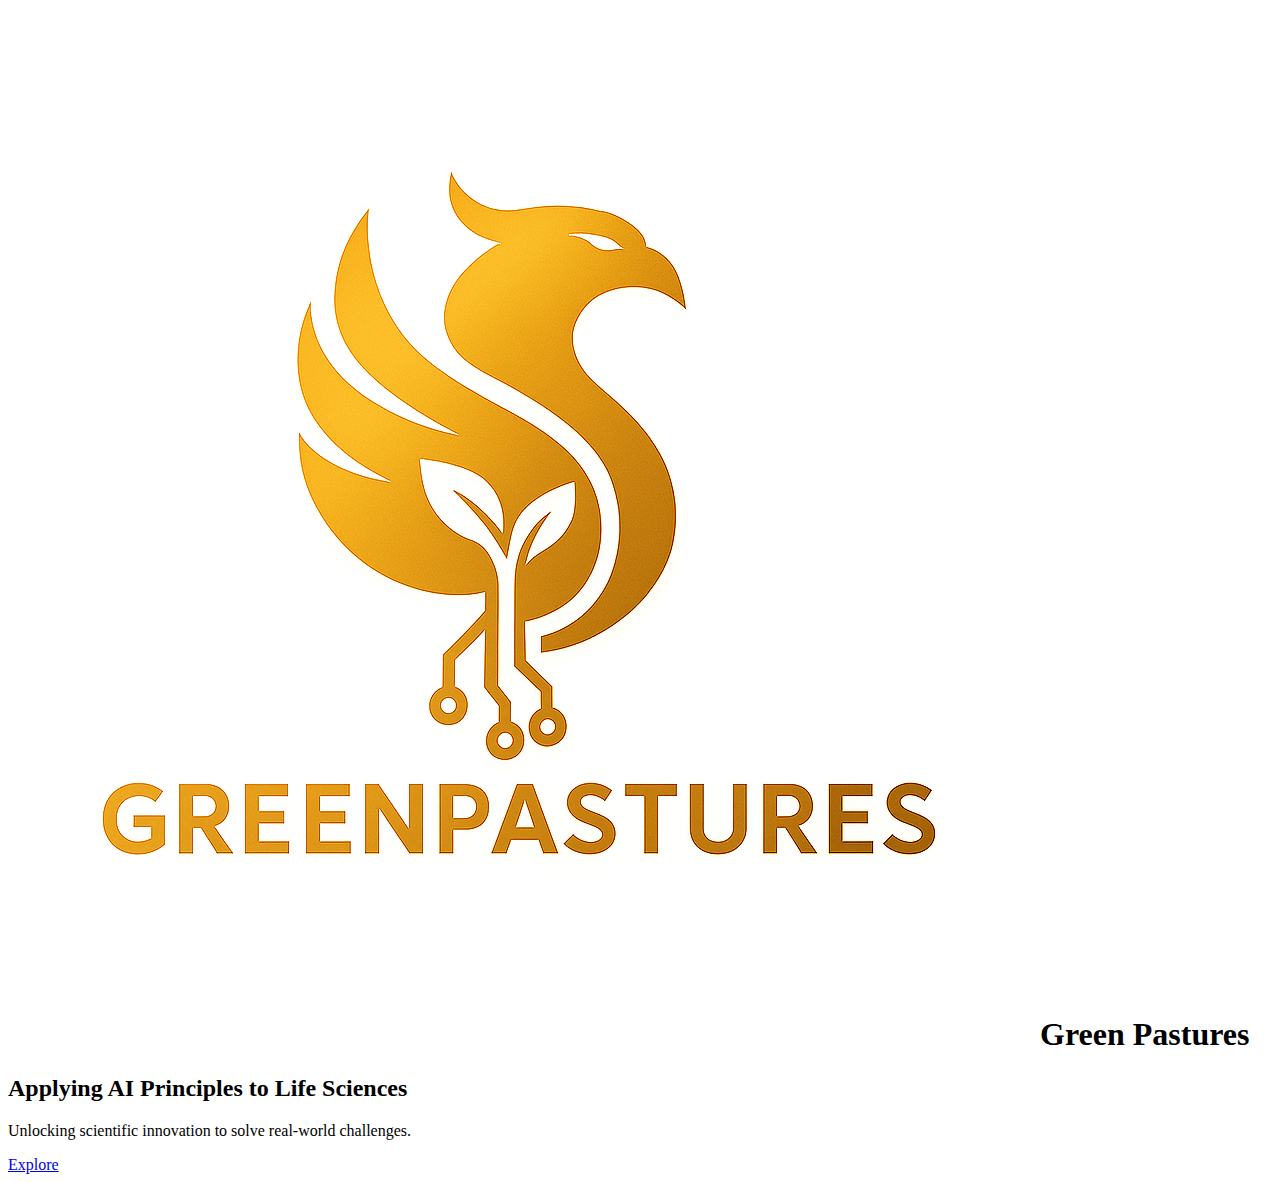
<file: index.html>
<!DOCTYPE html>
<html lang="en">
<head>
  <meta charset="UTF-8">
  <title>Green Pastures</title>
  <link rel="stylesheet" href="style.css">
</head>
<body>
  <header>
    <h1><img src="logo.png" alt="Logo"> Green Pastures</h1>
  </header>

  <section class="hero">
    <div class="hero-content">
      <h2>Applying AI Principles to Life Sciences</h2>
      <p>Unlocking scientific innovation to solve real-world challenges.</p>
      <a href="main.html" class="btn">Explore</a>
    </div>
  </section>
</body>
</html>
</file>
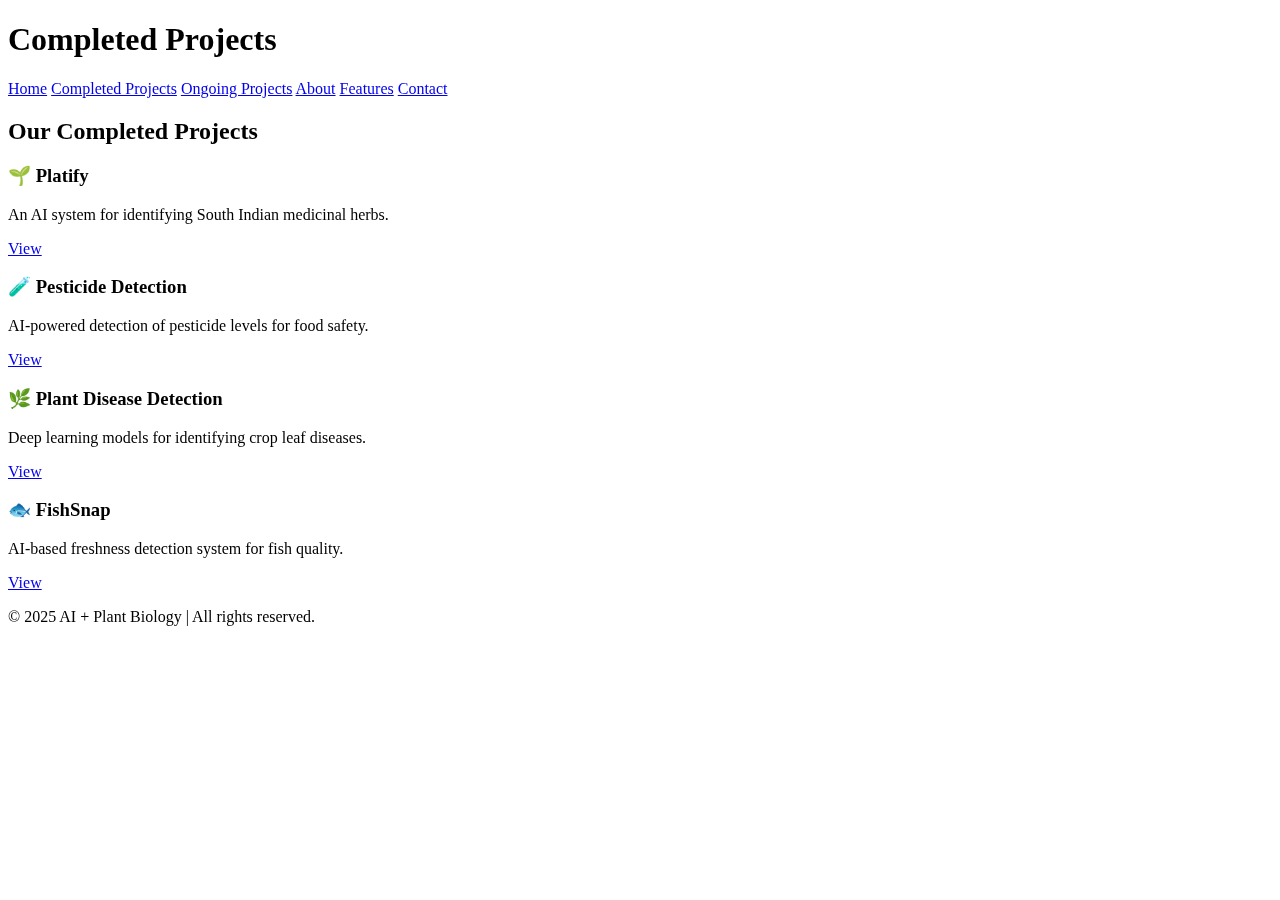
<file: completed.html>
<!DOCTYPE html>
<html lang="en">
<head>
  <meta charset="UTF-8">
  <title>Completed Projects</title>
  <link rel="stylesheet" href="style.css">

  <!-- AOS Library -->
  <link href="https://unpkg.com/aos@2.3.1/dist/aos.css" rel="stylesheet">
  <script src="https://unpkg.com/aos@2.3.1/dist/aos.js"></script>
  <script>
    document.addEventListener("DOMContentLoaded", function() {
      AOS.init({
        duration: 1000,
        once: true,
        offset: 100
      });
    });
  </script>
</head>
<body>
  <!-- Header -->
  <header data-aos="fade-down">
    <h1>Completed Projects</h1>
    <nav>
      <a href="main.html">Home</a>
      <a href="completed.html" class="active">Completed Projects</a>
      <a href="ongoing.html">Ongoing Projects</a>
      <a href="about.html">About</a>
      <a href="features.html">Features</a>
      <a href="contact.html">Contact</a>
    </nav>
  </header>

  <!-- Projects Section -->
  <section id="projects">
    <h2 data-aos="fade-up">Our Completed Projects</h2>
    <div class="projects-container">
      <div class="card" data-aos="flip-left">
        <h3>🌱 Platify</h3>
        <p>An AI system for identifying South Indian medicinal herbs.</p>
        <a href="#" class="btn">View</a>
      </div>

      <div class="card" data-aos="flip-right">
        <h3>🧪 Pesticide Detection</h3>
        <p>AI-powered detection of pesticide levels for food safety.</p>
        <a href="#" class="btn">View</a>
      </div>

      <div class="card" data-aos="flip-left">
        <h3>🌿 Plant Disease Detection</h3>
        <p>Deep learning models for identifying crop leaf diseases.</p>
        <a href="#" class="btn">View</a>
      </div>

      <div class="card" data-aos="flip-right">
        <h3>🐟 FishSnap</h3>
        <p>AI-based freshness detection system for fish quality.</p>
        <a href="#" class="btn">View</a>
      </div>
    </div>
  </section>

  <!-- Footer -->
  <footer data-aos="fade-up">
    <p>&copy; 2025 AI + Plant Biology | All rights reserved.</p>
  </footer>
</body>
</html>
</file>
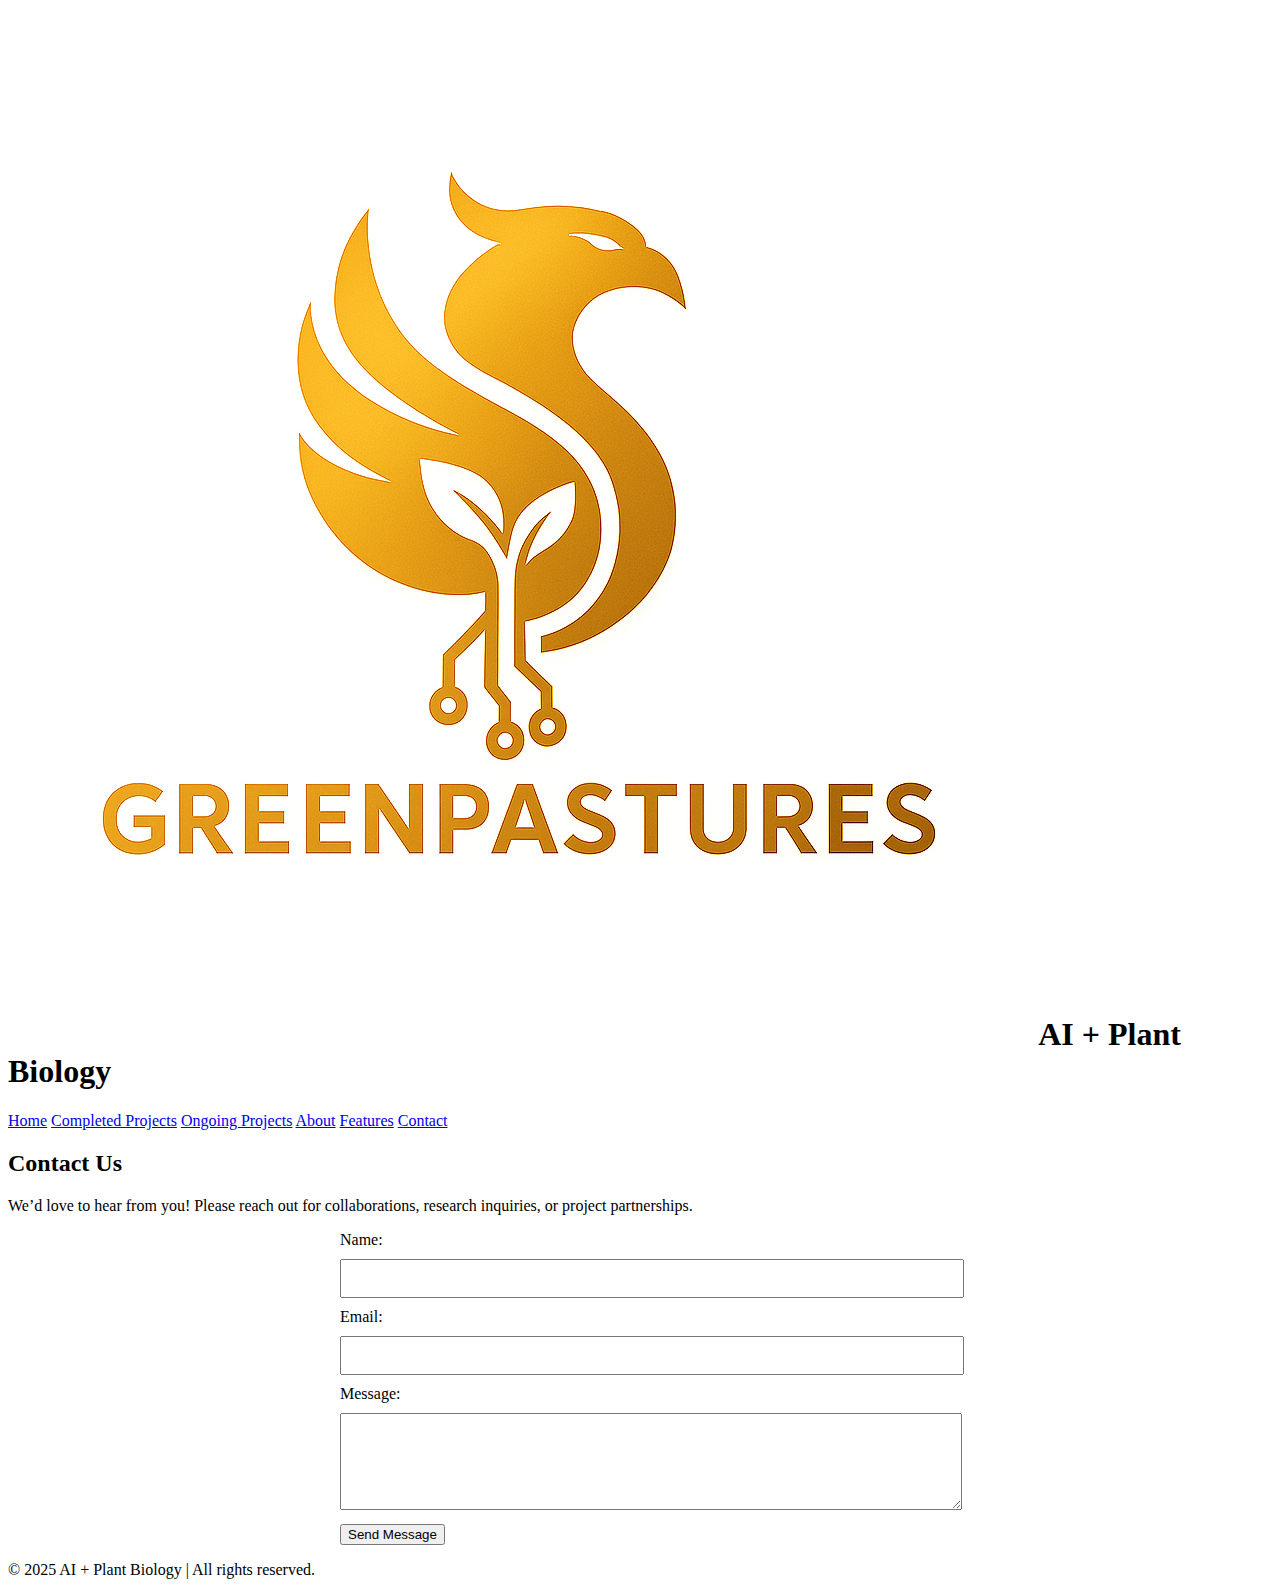
<file: contact.html>
<!DOCTYPE html>
<html lang="en">
<head>
  <meta charset="UTF-8">
  <title>Contact - AI Plant Biology</title>
  <link rel="stylesheet" href="style.css">
</head>
<body>
  <header>
    <h1><img src="logo.png" alt="Logo"> AI + Plant Biology</h1>
    <nav>
      <a href="main.html">Home</a>
      <a href="completed.html">Completed Projects</a>
      <a href="ongoing.html">Ongoing Projects</a>
      <a href="about.html">About</a>
      <a href="features.html">Features</a>
      <a href="contact.html" class="active">Contact</a>
    </nav>
  </header>

  <section>
    <h2>Contact Us</h2>
    <p>We’d love to hear from you! Please reach out for collaborations, research inquiries, or project partnerships.</p>

    <form action="#" method="post" style="max-width:600px; margin:auto; text-align:left;">
      <label for="name">Name:</label><br>
      <input type="text" id="name" name="name" required style="width:100%; padding:10px; margin:10px 0;"><br>

      <label for="email">Email:</label><br>
      <input type="email" id="email" name="email" required style="width:100%; padding:10px; margin:10px 0;"><br>

      <label for="message">Message:</label><br>
      <textarea id="message" name="message" rows="5" required style="width:100%; padding:10px; margin:10px 0;"></textarea><br>

      <button type="submit" class="btn">Send Message</button>
    </form>
  </section>

  <footer>
    <p>&copy; 2025 AI + Plant Biology | All rights reserved.</p>
  </footer>
</body>
</html>
</file>
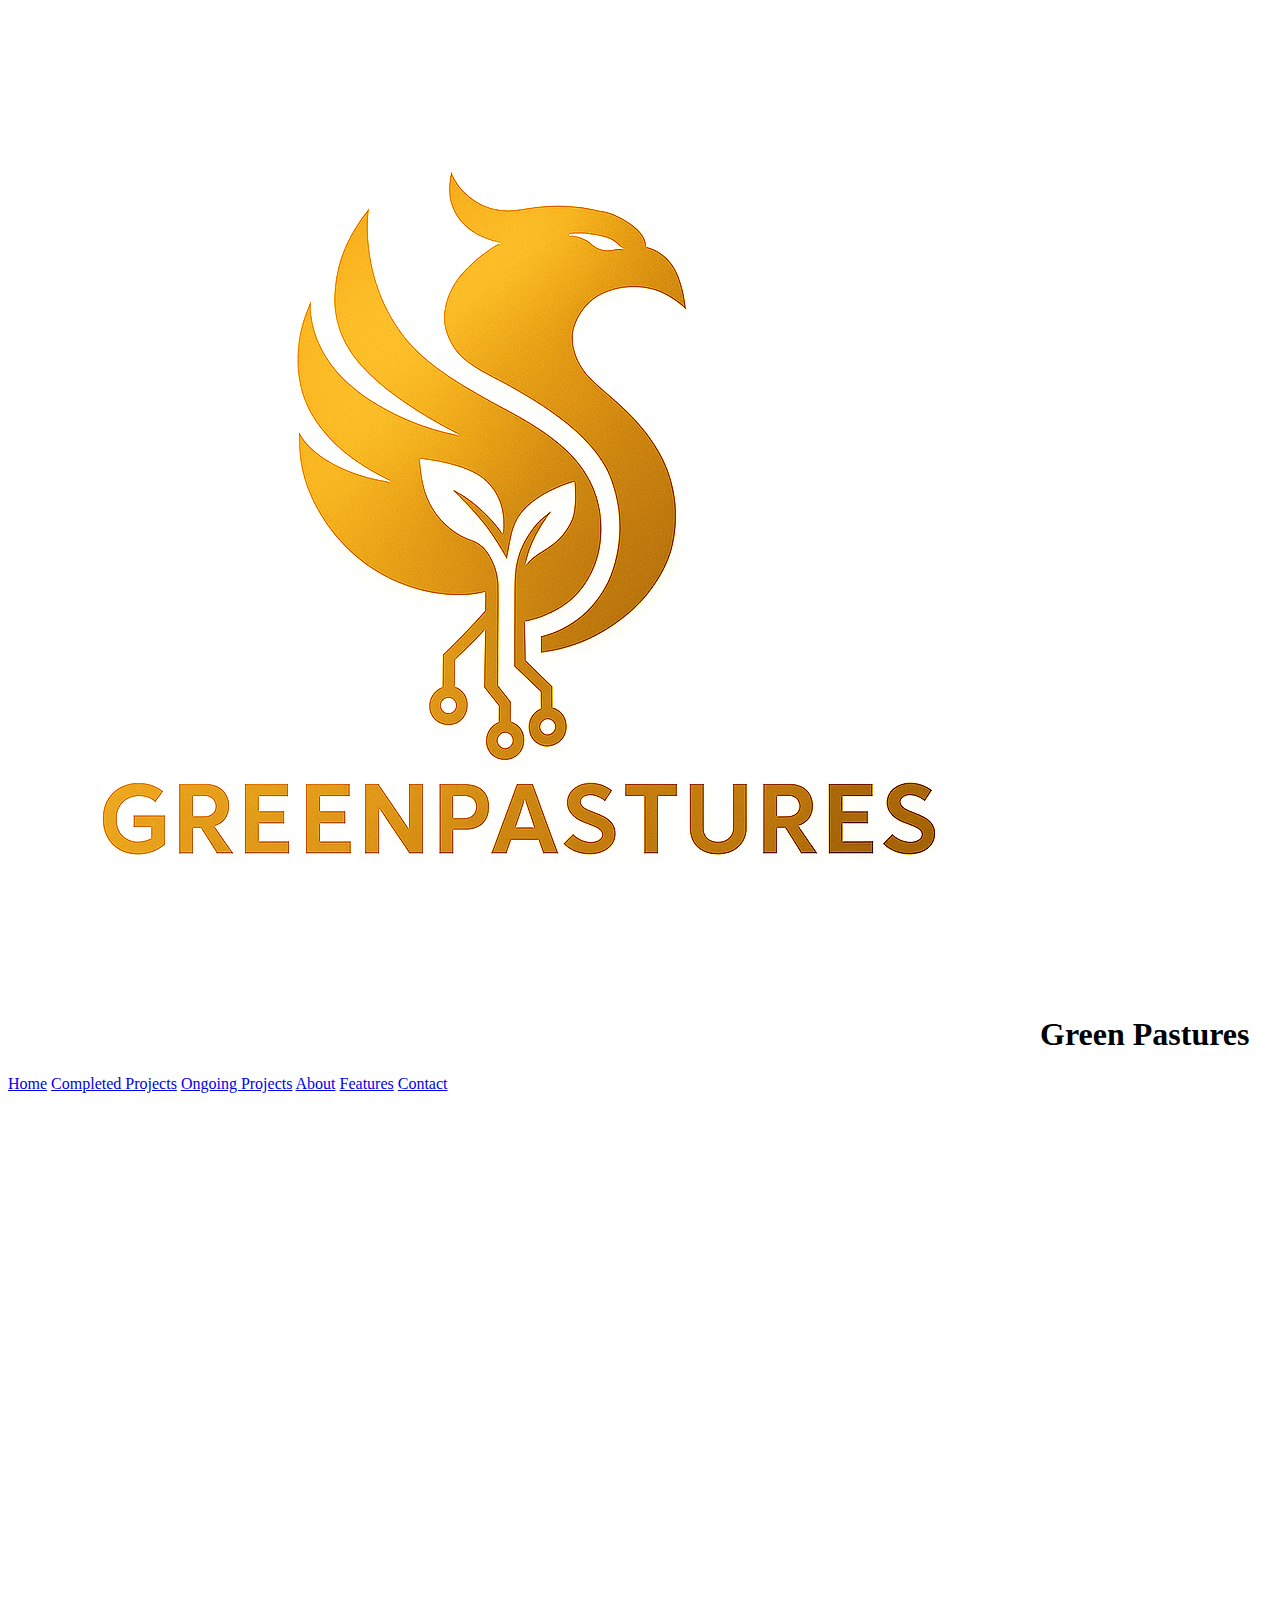
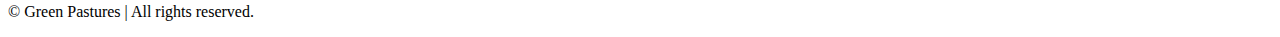
<file: features.html>
<!DOCTYPE html>
<html lang="en">
<head>
  <meta charset="UTF-8">
  <title>Features - Green Pastures</title>
  <link rel="stylesheet" href="style.css">
  <!-- AOS Animation Library -->
  <link href="https://unpkg.com/aos@2.3.1/dist/aos.css" rel="stylesheet">
</head>
<body>
  <header>
    <h1><img src="logo.png" alt="Logo"> Green Pastures</h1>
    <nav>
      <a href="main.html">Home</a>
      <a href="completed.html">Completed Projects</a>
      <a href="ongoing.html">Ongoing Projects</a>
      <a href="about.html">About</a>
      <a href="features.html" class="active">Features</a>
      <a href="contact.html">Contact</a>
    </nav>
  </header>

  <!-- ✅ Features Section -->
  <section id="features">
    <h2 data-aos="fade-up">Our Features</h2>
    <div class="features">
      <div class="card" data-aos="flip-left">
        <h3>🌱 Plantify</h3>
        <p>An AI system for identifying South Indian medicinal herbs.</p>
        <a href="https://plantify-vsol5m2kbwtd5yrrm2pssw.streamlit.app/" target="_blank" class="btn">Open App</a>
      </div>

      <div class="card" data-aos="flip-right">
        <h3>🛡️ Plant Disease Detection</h3>
        <p>Image-based classification using TensorFlow to detect disease-affected leaves.</p>
        <a href="https://plant-disease-diagnosis-5rbyj9jzfa4cbf2q2pn5j2.streamlit.app/" target="_blank" class="btn">Open App</a>
      </div>

      <div class="card" data-aos="flip-left">
        <h3>🐟 FishSnap</h3>
        <p>Fish freshness detection powered by AI image classification.</p>
        <a href="https://ai-powered-fish-prediction-5wwpmdrtxig2sa9b5tdjbe.streamlit.app/" target="_blank" class="btn">Open App</a>
      </div>

      <div class="card" data-aos="flip-right">
        <h3>🤖 Pesticide affeected leaf detection</h3>
        <p>due harmness of pesticide leaf will be affected , this ai model will identify the affected leaf.</p>
        <a href="https://agrobot-pesticide-detection-j5ntdqygbcmshmqmhhtxdz.streamlit.app/" class="btn">Open App</a>
      </div>
    </div>
  </section>

  <footer>
    <p>&copy; Green Pastures | All rights reserved.</p>
  </footer>

  <!-- AOS JS -->
  <script src="https://unpkg.com/aos@2.3.1/dist/aos.js"></script>
  <script>
    AOS.init();
  </script>
</body>
</html>
</file>
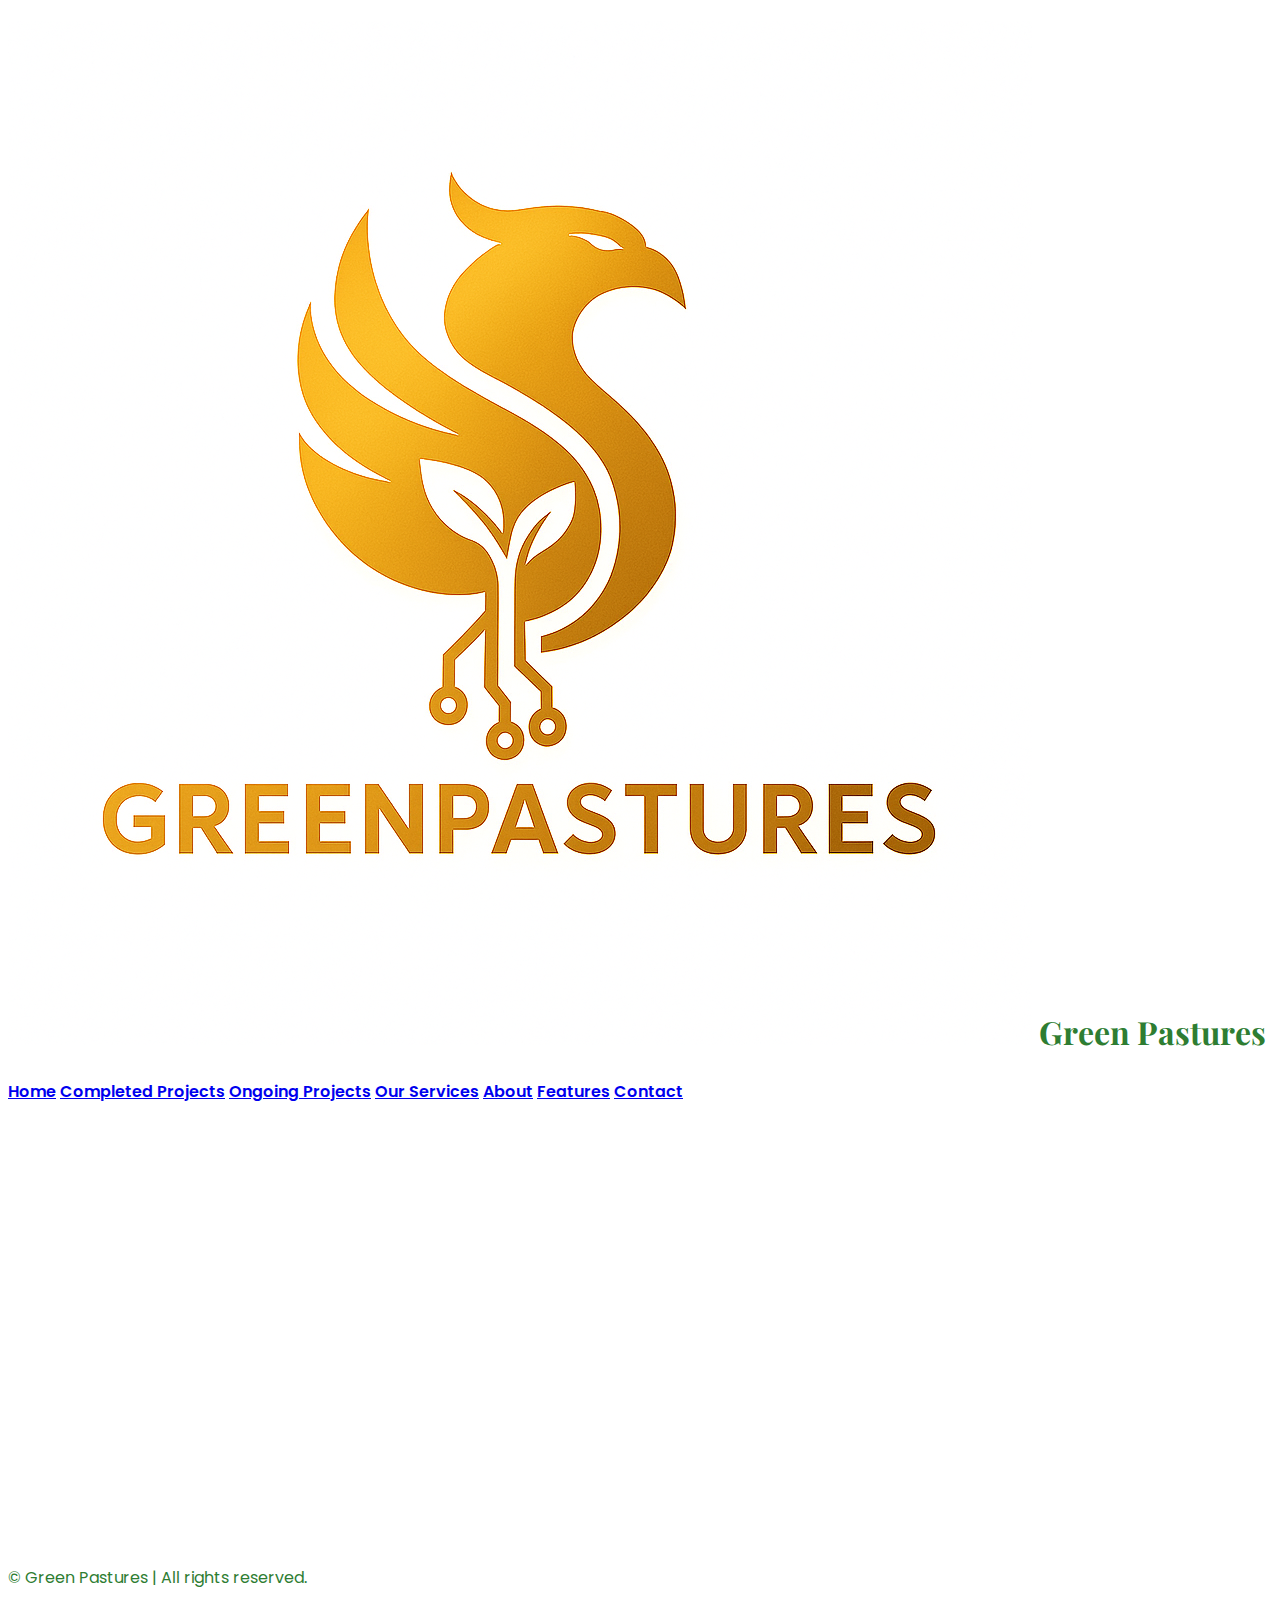
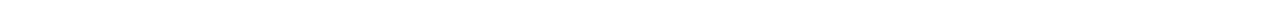
<file: main.html>
<!DOCTYPE html>
<html lang="en">
<head>
  <meta charset="UTF-8">
  <title>Main - Green Pastures</title>
  <link rel="stylesheet" href="style.css">

  <!-- Google Fonts -->
  <link href="https://fonts.googleapis.com/css2?family=Poppins:wght@400;600&family=Playfair+Display:wght@700&display=swap" rel="stylesheet">

  <!-- AOS Library for Animations -->
  <link href="https://unpkg.com/aos@2.3.1/dist/aos.css" rel="stylesheet">
  <script src="https://unpkg.com/aos@2.3.1/dist/aos.js"></script>
  <script>
    document.addEventListener("DOMContentLoaded", function() {
      AOS.init({
        duration: 1000,
        once: true,
        offset: 100
      });
    });
  </script>

  <style>
    body {
      font-family: 'Poppins', sans-serif;
      line-height: 1.6;
      color: #2e7d32;
    }

    header h1, h2 {
      font-family: 'Playfair Display', serif;
    }

    nav a {
      font-family: 'Poppins', sans-serif;
      font-weight: 600;
    }

    p, ul, li {
      font-family: 'Poppins', sans-serif;
      font-size: 1rem;
    }

    footer {
      font-family: 'Poppins', sans-serif;
      font-size: 0.95rem;
    }
  </style>
</head>
<body>
  <!-- Header -->
  <header>
    <h1><img src="logo.png" alt="Logo">  Green Pastures </h1>
    <nav>
      <a href="main.html" class="active">Home</a>
      <a href="completed.html">Completed Projects</a>
      <a href="ongoing.html">Ongoing Projects</a>
      <a href="services.html">Our Services</a>
      <a href="about.html">About</a>
      <a href="features.html">Features</a>
      <a href="contact.html">Contact</a>
    </nav>
  </header>

  <!-- Hero Section -->
  <section class="hero" data-aos="fade-up">
    <div class="hero-content">
      <h2>Welcome to <span style="color:#2e7d32;">Green Pastures</span></h2>
      <p>
        Harnessing the synergy of <strong>Artificial Intelligence</strong> and <strong>Plant Sciences</strong> 
        to address global challenges in <em>agriculture, food security, biodiversity conservation, 
        and sustainable environmental management</em>.
      </p>
      <a href="features.html" class="btn">Features</a>
      <a href="about.html" class="btn">Learn More</a>
      <a href="services.html" class="btn">Our Services</a>
    </div>
  </section>

  <!-- Scientific Overview -->
  <section data-aos="fade-right">
    <h2>Scientific Mission</h2>
    <p>
      Our platform leverages cutting-edge <b>Machine Learning</b>, <b>Deep Learning</b>, and 
      <b>Computer Vision</b> technologies to analyze complex plant systems.  
      Research areas include:
    </p>
    <ul>
      <li>🌱 <b>Automated Plant Disease Detection</b> using convolutional neural networks</li>
      <li>🧬 <b>AI-driven CRISPR Gene Editing</b> for trait improvement</li>
      <li>🌿 <b>Precision Agriculture</b> for optimized water, fertilizer, and pesticide use</li>
      <li>🌍 <b>Soil & Environmental Monitoring</b> through AI + satellite imagery</li>
      <li>🐟 <b>Aquatic Resource Management</b> for sustainable fisheries</li>
    </ul>
  </section>

  <!-- Footer -->
  <footer>
    <p>&copy; Green Pastures | All rights reserved.</p>
  </footer>
</body>
</html>
</file>
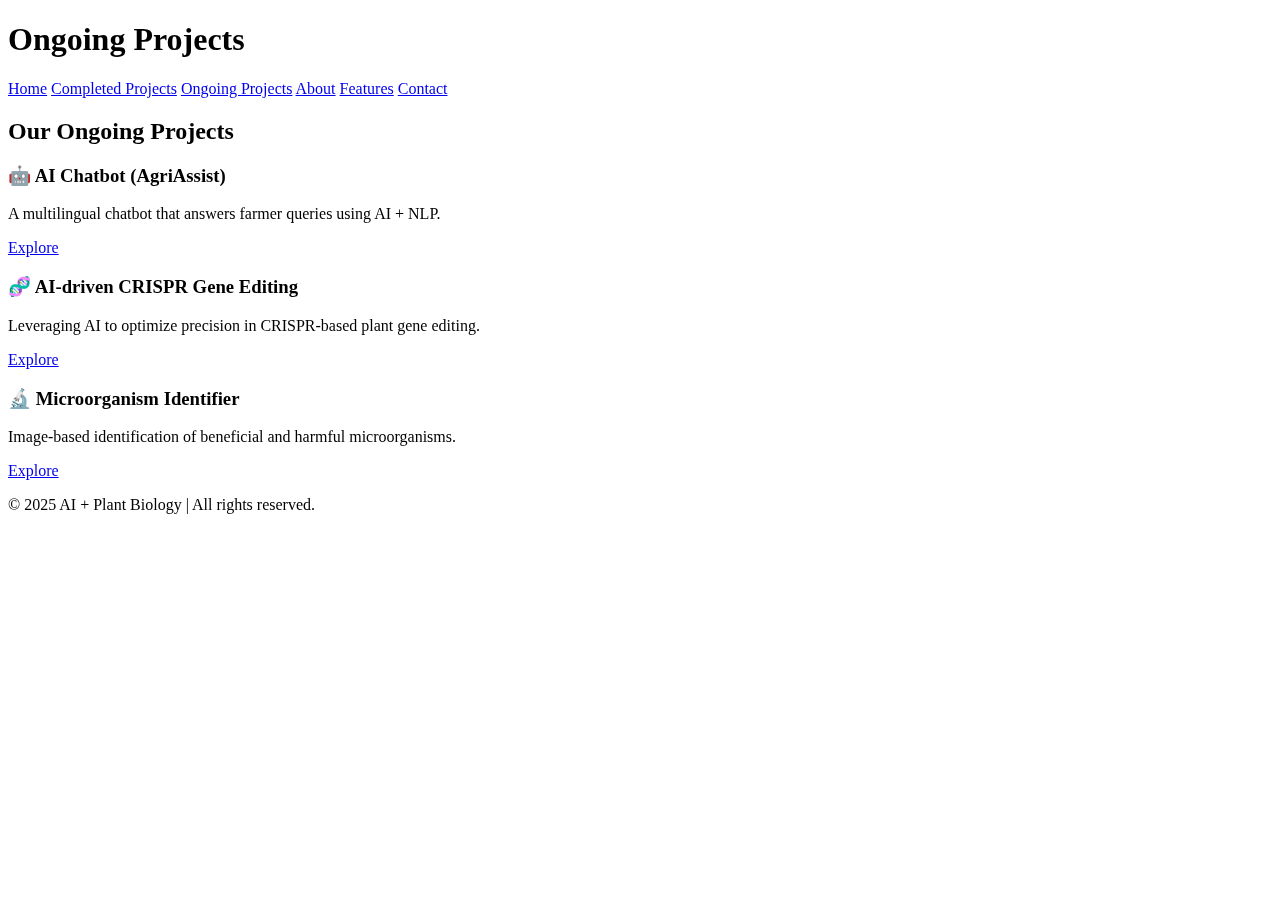
<file: ongoing.html>
<!DOCTYPE html>
<html lang="en">
<head>
  <meta charset="UTF-8">
  <title>Ongoing Projects</title>
  <link rel="stylesheet" href="style.css">

  <!-- AOS Library -->
  <link href="https://unpkg.com/aos@2.3.1/dist/aos.css" rel="stylesheet">
  <script src="https://unpkg.com/aos@2.3.1/dist/aos.js"></script>
  <script>
    document.addEventListener("DOMContentLoaded", function() {
      AOS.init({
        duration: 1000,
        once: true,
        offset: 100
      });
    });
  </script>
</head>
<body>
  <!-- Header -->
  <header data-aos="fade-down">
    <h1>Ongoing Projects</h1>
    <nav>
      <a href="main.html">Home</a>
      <a href="completed.html">Completed Projects</a>
      <a href="ongoing.html" class="active">Ongoing Projects</a>
      <a href="about.html">About</a>
      <a href="features.html">Features</a>
      <a href="contact.html">Contact</a>
    </nav>
  </header>

  <!-- Projects Section -->
  <section id="projects">
    <h2 data-aos="fade-up">Our Ongoing Projects</h2>
    <div class="projects-container">
      <div class="card" data-aos="zoom-in">
        <h3>🤖 AI Chatbot (AgriAssist)</h3>
        <p>A multilingual chatbot that answers farmer queries using AI + NLP.</p>
        <a href="#" class="btn">Explore</a>
      </div>

      <div class="card" data-aos="zoom-in" data-aos-delay="200">
        <h3>🧬 AI-driven CRISPR Gene Editing</h3>
        <p>Leveraging AI to optimize precision in CRISPR-based plant gene editing.</p>
        <a href="#" class="btn">Explore</a>
      </div>

      <div class="card" data-aos="zoom-in" data-aos-delay="400">
        <h3>🔬 Microorganism Identifier</h3>
        <p>Image-based identification of beneficial and harmful microorganisms.</p>
        <a href="#" class="btn">Explore</a>
      </div>
    </div>
  </section>

  <!-- Footer -->
  <footer data-aos="fade-up">
    <p>&copy; 2025 AI + Plant Biology | All rights reserved.</p>
  </footer>
</body>
</html>
</file>
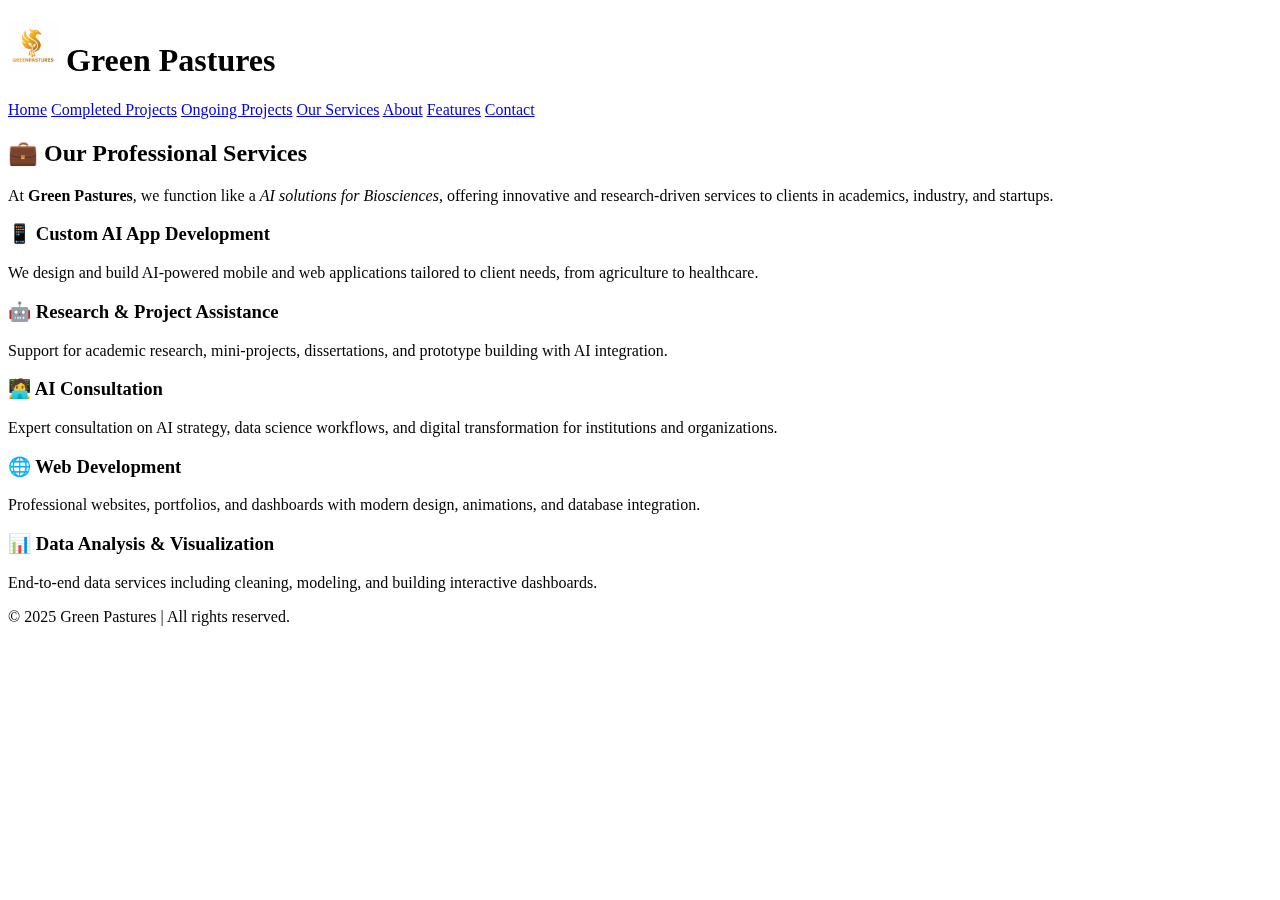
<file: services.html>
<!DOCTYPE html>
<html lang="en">
<head>
  <meta charset="UTF-8">
  <title>Our Services - Green Pastures</title>
  <link rel="stylesheet" href="style.css">

  <!-- AOS Library -->
  <link href="https://unpkg.com/aos@2.3.1/dist/aos.css" rel="stylesheet">
  <script src="https://unpkg.com/aos@2.3.1/dist/aos.js"></script>
  <script>
    document.addEventListener("DOMContentLoaded", function() {
      AOS.init({
        duration: 1000,
        once: true,
        offset: 100
      });
    });
  </script>
</head>
<body>
  <!-- Header -->
  <header data-aos="fade-down">
    <h1><img src="logo.png" alt="Logo" height="50"> Green Pastures</h1>
    <nav>
      <a href="main.html">Home</a>
      <a href="completed.html">Completed Projects</a>
      <a href="ongoing.html">Ongoing Projects</a>
      <a href="services.html" class="active">Our Services</a>
      <a href="about.html">About</a>
      <a href="features.html">Features</a>
      <a href="contact.html">Contact</a>
    </nav>
  </header>

  <!-- Services Section -->
  <section id="services" data-aos="fade-up">
    <h2>💼 Our Professional Services</h2>
    <p>
      At <b>Green Pastures</b>, we function like a <em> AI solutions for Biosciences</em>, 
      offering innovative and research-driven services to clients in academics, industry, and startups.
    </p>

    <div class="service-cards">
      <div class="card" data-aos="zoom-in">
        <h3>📱 Custom AI App Development</h3>
        <p>We design and build AI-powered mobile and web applications tailored to client needs, from agriculture to healthcare.</p>
      </div>

      <div class="card" data-aos="zoom-in" data-aos-delay="200">
        <h3>🤖 Research & Project Assistance</h3>
        <p>Support for academic research, mini-projects, dissertations, and prototype building with AI integration.</p>
      </div>

      <div class="card" data-aos="zoom-in" data-aos-delay="400">
        <h3>🧑‍💻 AI Consultation</h3>
        <p>Expert consultation on AI strategy, data science workflows, and digital transformation for institutions and organizations.</p>
      </div>

      <div class="card" data-aos="zoom-in" data-aos-delay="600">
        <h3>🌐 Web Development</h3>
        <p>Professional websites, portfolios, and dashboards with modern design, animations, and database integration.</p>
      </div>

      <div class="card" data-aos="zoom-in" data-aos-delay="800">
        <h3>📊 Data Analysis & Visualization</h3>
        <p>End-to-end data services including cleaning, modeling, and building interactive dashboards.</p>
      </div>
    </div>
  </section>

  <!-- Footer -->
  <footer data-aos="fade-up">
    <p>&copy; 2025 Green Pastures | All rights reserved.</p>
  </footer>
</body>
</html>
</file>
<file: style.css>
<!DOCTYPE html>
<html lang="en">
<head>
  <meta charset="UTF-8">
  <title>About | GreenPastures</title>
  <link rel="stylesheet" href="style.css">
</head>
<body>

<header>
  <h1>About GreenPastures</h1>
</header>

<section>
  <h2>Who We Are</h2>
  <p>GreenPastures is dedicated to applying AI in plant biology to solve real-world agricultural problems.</p>
</section>

<footer>
  <p>© 2025 GreenPastures | All Rights Reserved</p>
</footer>

</body>
</html>
</file>
